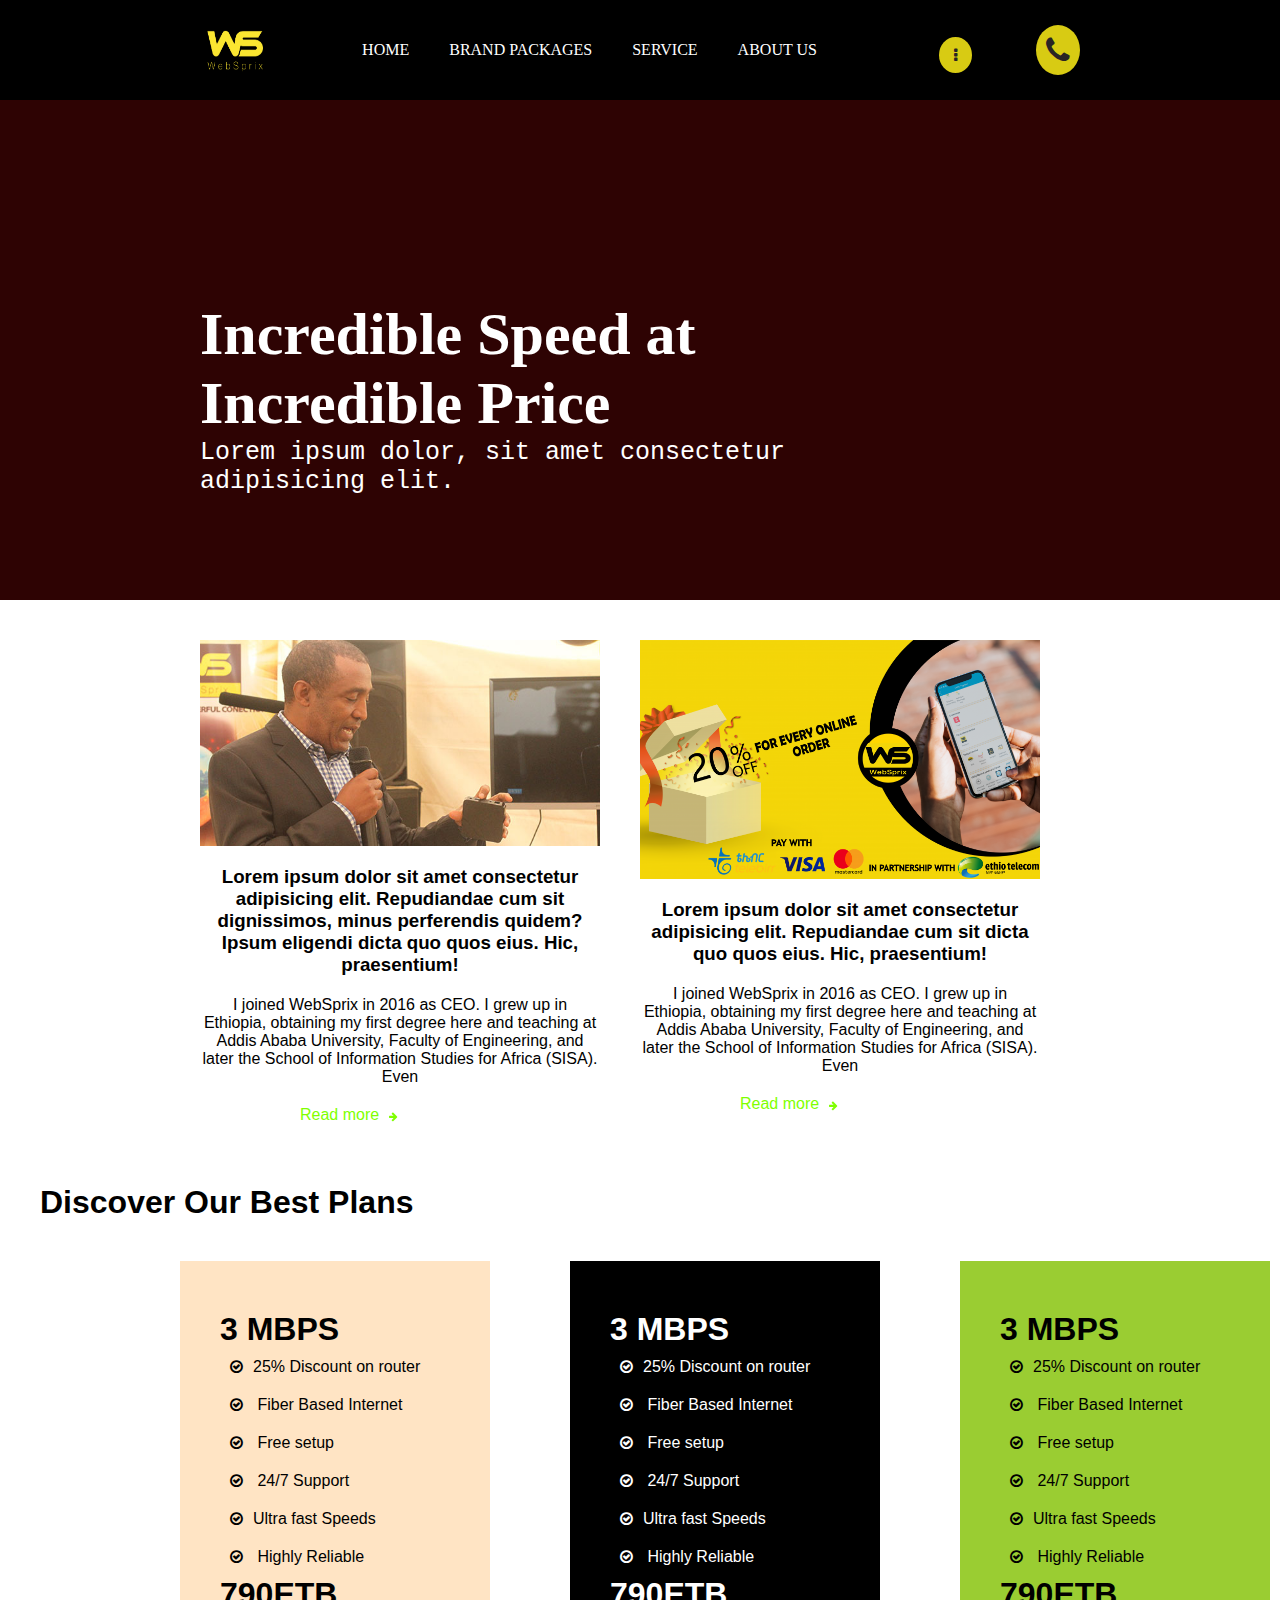
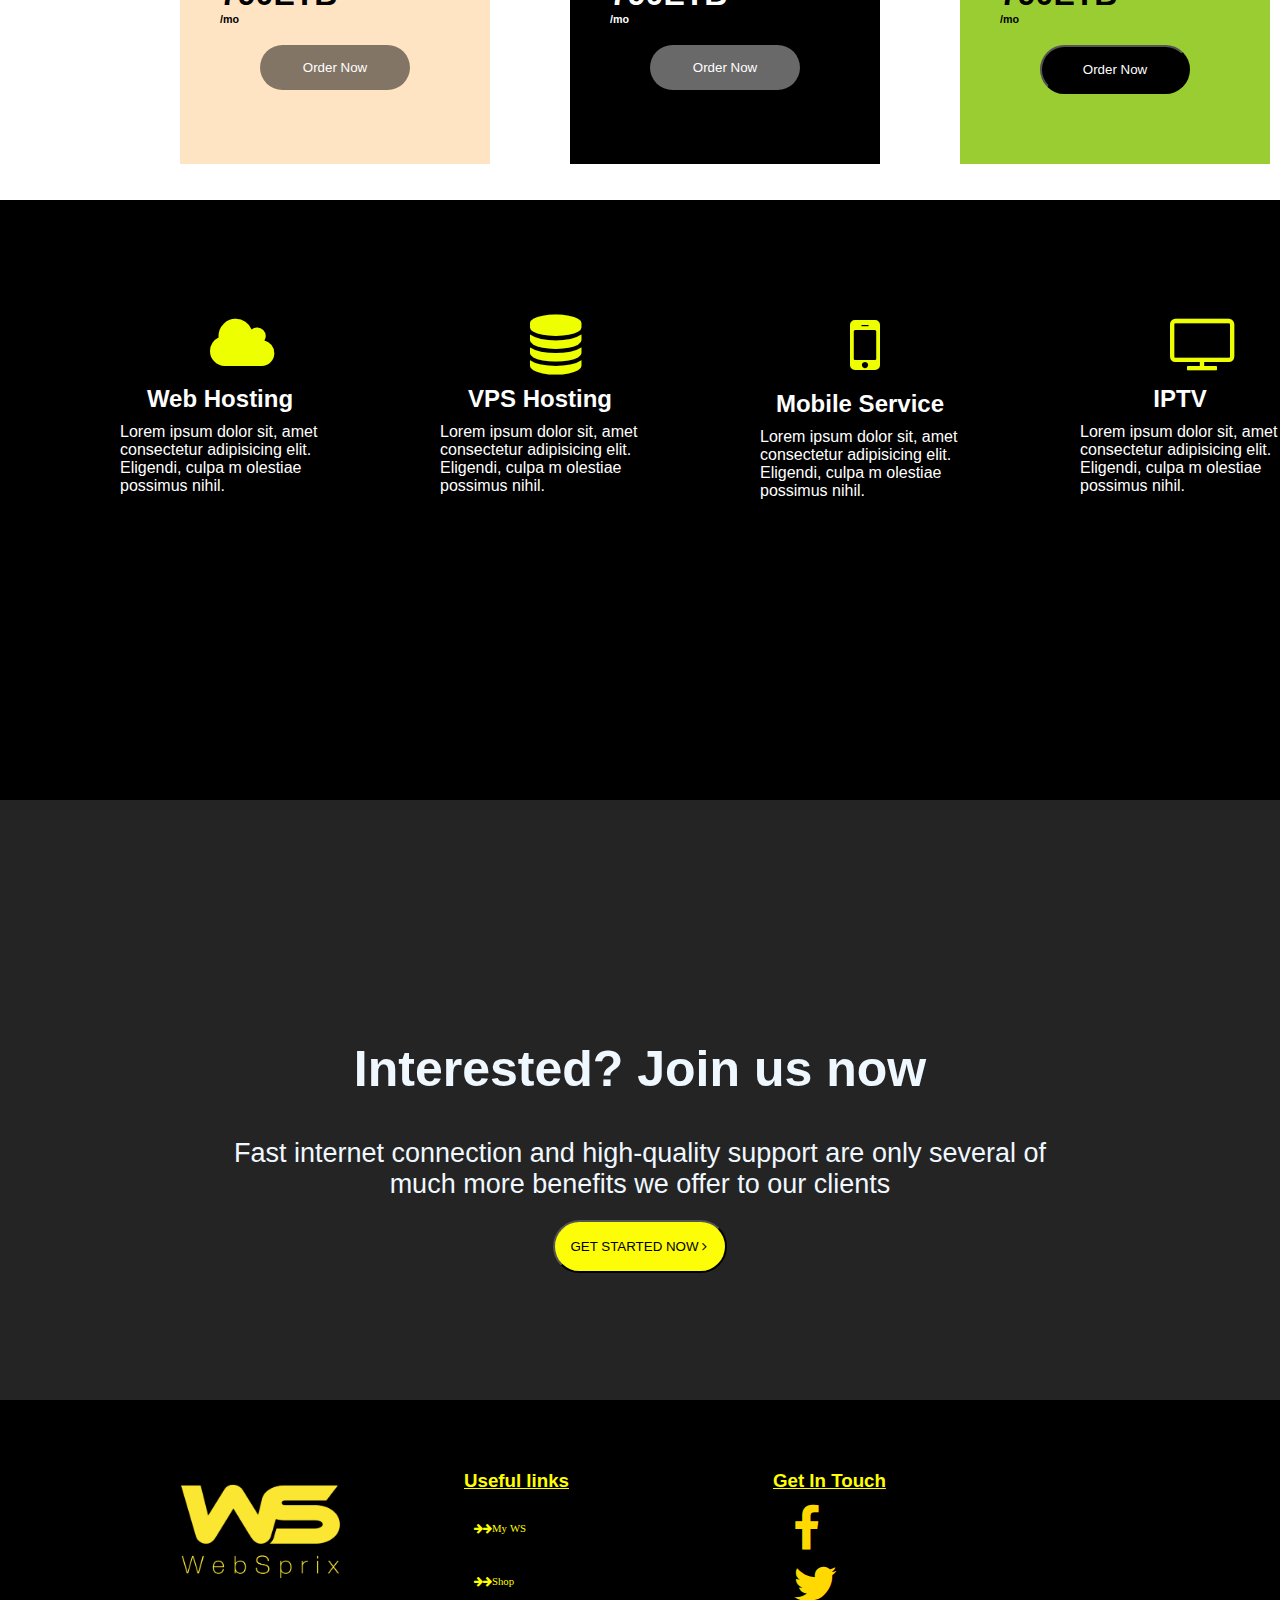
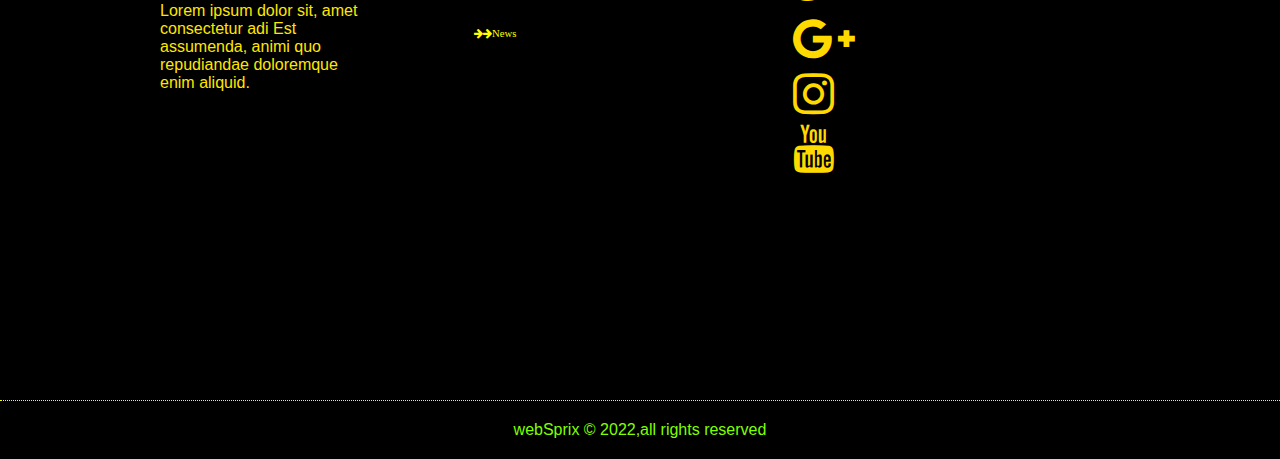
<file: index.html>
<!DOCTYPE html>
<html lang="en">
<head>
    <meta charset="UTF-8">
    <meta http-equiv="X-UA-Compatible" content="IE=edge">
    <meta name="viewport" content="width=<h>, initial-scale=1.0">
    <title>frontend</title>
    <link rel="stylesheet" href="style.css">
    <link rel="stylesheet" href="https://cdnjs.cloudflare.com/ajax/libs/font-awesome/4.7.0/css/font-awesome.min.css">
</head>
<body>
    <header class="header">
        <img src="images/logo-big-1.png" alt="" >
        <nav class="nav ">
           <ul>
            <li><a href="#">Home</a></li>
            <li><a href="#">Brand Packages</a></li>
            <li><a href="#" >Service</a></li>
            <li><a href="about.html">About Us</a></li>
           </ul>
        </nav>
        <div class="div-header">
            <i class="fa fa-ellipsis-v icon1" style=" color:rgb(41, 36, 36) ; background-color:hsl(56, 84%, 46%);  border-radius:100% ;padding:10px 15px; "></i>
            <i class="fa fa-phone icon2"  style="font-size: 30px; color:rgb(41, 36, 36);  background-color:hsl(56, 84%, 46%); border-radius:100%; padding: 10px; "></i></a></li>
        
        </div>

    </header>
    <main class="main">
        <div class="article1">
            <div class="container">
                <h2>Incredible Speed at Incredible Price</h2>
                <p>Lorem ipsum dolor, sit amet consectetur adipisicing elit.
                      </p>
                <button class="btn">Register Now</button>
             </div>
        </div>
        <article class="article2">
            <section class="section1">
                <div class="item"> 
                    <div class="item1">
                     <img src="images/Dawit-Birhanu.jpg" class="img1" alt="">
                     <div class="overlay">
                        <a href="#" class="icon" >
                            <i class="fa fa-eye"></i>
                        </a>
                     </div>
                    </div>
                    <h3> Lorem ipsum dolor sit amet consectetur adipisicing elit. Repudiandae cum sit 
                       dignissimos, minus perferendis quidem?  Ipsum eligendi 
                       dicta quo quos eius. Hic, praesentium!</h3>
                    <p>I joined WebSprix in 2016 as CEO. I grew up in Ethiopia, obtaining my first degree here and
                        teaching at Addis Ababa University, 
                       Faculty of Engineering, and later the School of Information Studies for Africa (SISA). Even</p>
                       <a href="" class="a">Read more<i class='fa fa-arrow-right' style="font-size:10px"></i></a>
                 
                 </div>
                 <div class="item">
    
                  <div class="item2">
                    <img src="images/1-1-782x468.png"  class="img2" alt="">
                    <div class="overlay">
                        <a href="#" class="icon">
                            <i class="fa fa-eye"></i>
                        </a>
                    </div>
                </div>
                    <h3> Lorem ipsum dolor sit amet consectetur adipisicing elit. Repudiandae cum sit
                       dicta quo quos eius. Hic, praesentium!</h3>
                    <p>I joined WebSprix in 2016 as CEO. I grew up in Ethiopia, obtaining my first degree here and
                        teaching at Addis Ababa University, 
                       Faculty of Engineering, and later the School of Information Studies for Africa (SISA). Even</p>
                       <a href="#" class="a">Read more<i class='fa fa-arrow-right' style="font-size:10px"></i></a>
                   </div>
                </div>
            </section>
            <section class="section2">
                <div class="plan">
                    <h1>Discover Our Best Plans</h1>
                    <div class="plan-items">
                       <div class="items1" >
                        <h1>3 MBPS</h1>
                        <p style="padding:10px;"><i class="fa fa-check-circle-o" style="font-size:15px; padding-right:10px;"></i>25% Discount on router</p>
                        <p style="padding:10px"> <i class="fa fa-check-circle-o" style="font-size:15px; padding-right:10px;"></i> Fiber Based Internet</p>
                        <p style="padding:10px"><i class="fa fa-check-circle-o" style="font-size:15px; padding-right:10px;"></i>  Free setup</p>
                        <p style="padding:10px"><i class="fa fa-check-circle-o" style="font-size:15px; padding-right:10px;"></i>  24/7 Support</p>
                        <p style="padding:10px;"><i class="fa fa-check-circle-o" style="font-size:15px; padding-right:10px;"></i>Ultra fast Speeds</p>
                        <p style="padding:10px;"><i class="fa fa-check-circle-o" style="font-size:15px; padding-right:10px;"></i> Highly Reliable</p>
                        
                         <h1>790ETB </h1>
                         <h6>/mo</h6>
                         <button  >Order Now</button>
      
                       </div>
                       <div class="items2">
                        <h1>3 MBPS</h1>
                        <p style="padding:10px;"><i class="fa fa-check-circle-o" style="font-size:15px; padding-right:10px;"></i>25% Discount on router</p>
                        <p style="padding:10px"> <i class="fa fa-check-circle-o" style="font-size:15px; padding-right:10px;"></i> Fiber Based Internet</p>
                        <p style="padding:10px"><i class="fa fa-check-circle-o" style="font-size:15px; padding-right:10px;"></i>  Free setup</p>
                        <p style="padding:10px"><i class="fa fa-check-circle-o" style="font-size:15px; padding-right:10px;"></i>  24/7 Support</p>
                        <p style="padding:10px;"><i class="fa fa-check-circle-o" style="font-size:15px; padding-right:10px;"></i>Ultra fast Speeds</p>
                        <p style="padding:10px;"><i class="fa fa-check-circle-o" style="font-size:15px; padding-right:10px;"></i> Highly Reliable</p>
                        
                         <h1>790ETB </h1>
                         <h6>/mo</h6>
                         <button >Order Now</button>
      
                       </div>
                       <div class="items3">
                        <h1>3 MBPS</h1>
                        <p style="padding:10px;"><i class="fa fa-check-circle-o" style="font-size:15px; padding-right:10px;"></i>25% Discount on router</p>
                        <p style="padding:10px"> <i class="fa fa-check-circle-o" style="font-size:15px; padding-right:10px;"></i> Fiber Based Internet</p>
                        <p style="padding:10px"><i class="fa fa-check-circle-o" style="font-size:15px; padding-right:10px;"></i>  Free setup</p>
                        <p style="padding:10px"><i class="fa fa-check-circle-o" style="font-size:15px; padding-right:10px;"></i>  24/7 Support</p>
                        <p style="padding:10px;"><i class="fa fa-check-circle-o" style="font-size:15px; padding-right:10px;"></i>Ultra fast Speeds</p>
                        <p style="padding:10px;"><i class="fa fa-check-circle-o" style="font-size:15px; padding-right:10px;"></i> Highly Reliable</p>
                        
                         <h1>790ETB </h1>
                         <h6>/mo</h6>
                         <button >Order Now</button>
      
                       </div>
                    </div>
            </section>
        </article>
        <article class="article3">
             <div class="flex">
                <div class="item-flex">  <i class="fa fa-cloud" style="font-size:60px;color:rgb(238, 255, 0)"></i>
                    <h2>Web Hosting</h2>
                    <p>Lorem ipsum dolor sit, amet consectetur adipisicing elit. Eligendi, culpa m
                       olestiae possimus nihil. </p>
                 </div>
                
                <div class="item-flex"><i class="fa fa-database" style="font-size:60px;color:rgb(238, 255, 0)"></i>
                    <h2>VPS Hosting</h2>
                    <p>Lorem ipsum dolor sit, amet consectetur adipisicing elit. Eligendi, culpa m
                       olestiae possimus nihil. </p>
                    </div>
                <div class="item-flex"><i class='fa fa-mobile' style='font-size:70px;color:rgb(238, 255, 0)'></i>
                    <h2>Mobile Service</h2>
                    <p>Lorem ipsum dolor sit, amet consectetur adipisicing elit. Eligendi, culpa m
                       olestiae possimus nihil. </p>
                    </div>
                <div class="item-flex"> <i class='fa fa-tv' style='font-size:60px;color:rgb(238, 255, 0)'></i>
                    <h2>IPTV</h2>
                    <p>Lorem ipsum dolor sit, amet consectetur adipisicing elit. Eligendi, culpa m
                       olestiae possimus nihil. </p></div>
    
             </div>   



        </article>
        <article class="article4">
            <section class="section4">
            </section>

        </article>
        <article class="article5">
            <div class="sec">
            <h1>Interested? Join us now</h1>
            <p>Fast internet connection and high-quality support are only several of much more benefits we offer to our clients</p>
            <button class="start">GET STARTED NOW<i class='fa fa-angle-right'></i></button>
        </div>
        </article>
        <article class="article6">
        <div class="Item-m">
           <div class="Item-main"> 
                <img src="images/logo-big-1.png"  alt="">
                <p>Lorem ipsum dolor sit, amet consectetur adi
                      
                    Est assumenda, animi quo repudiandae doloremque enim aliquid.</p>
            </div>
           
               
            
            <div class="Item-main">
                <h3>Useful links</h3>
                <h6>
                <i class='fa fa-arrow-right'></i><i class='fa fa-arrow-right'>My WS</i></h6>
                <h6>
                    <i class='fa fa-arrow-right'></i><i class='fa fa-arrow-right'>Shop</i></h6>
                    <h6>
                        <i class='fa fa-arrow-right'></i><i class='fa fa-arrow-right'>News</i></h6>

            </div>
            <div class="Item-main">
                <h3>Get In Touch</h3>
                <div>
                <ul>
                    <li>
                      <a href="#">
                        <i class="fa fa-facebook" aria-hidden="true"></i>
                        
                      </a>
                    </li>
                    <li>
                      <a href="#">
                        <i class="fa fa-twitter" aria-hidden="true"></i>
                        
                      </a>
                    </li>
                    <li>
                      <a href="#">
                        <i class="fa fa-google-plus" aria-hidden="true"></i>
                       
                      </a>
                    </li>
                    <li>
                      <a href="#">
                        <i class="fa fa-instagram" aria-hidden="true"></i>
                        
                      </a>
                    </li> 
                    <li>
                        <a href="#">
                          <i class="fa fa-youtube" aria-hidden="true"></i>
                          
                        </a>
                      </li> 
                    </ul>
                </div>
            </div>
           </div>
        </article>
  

    <footer class="footer">
        <p>webSprix &copy; 2022,all rights reserved</p>
    </footer>
</body>
</html>
</file>
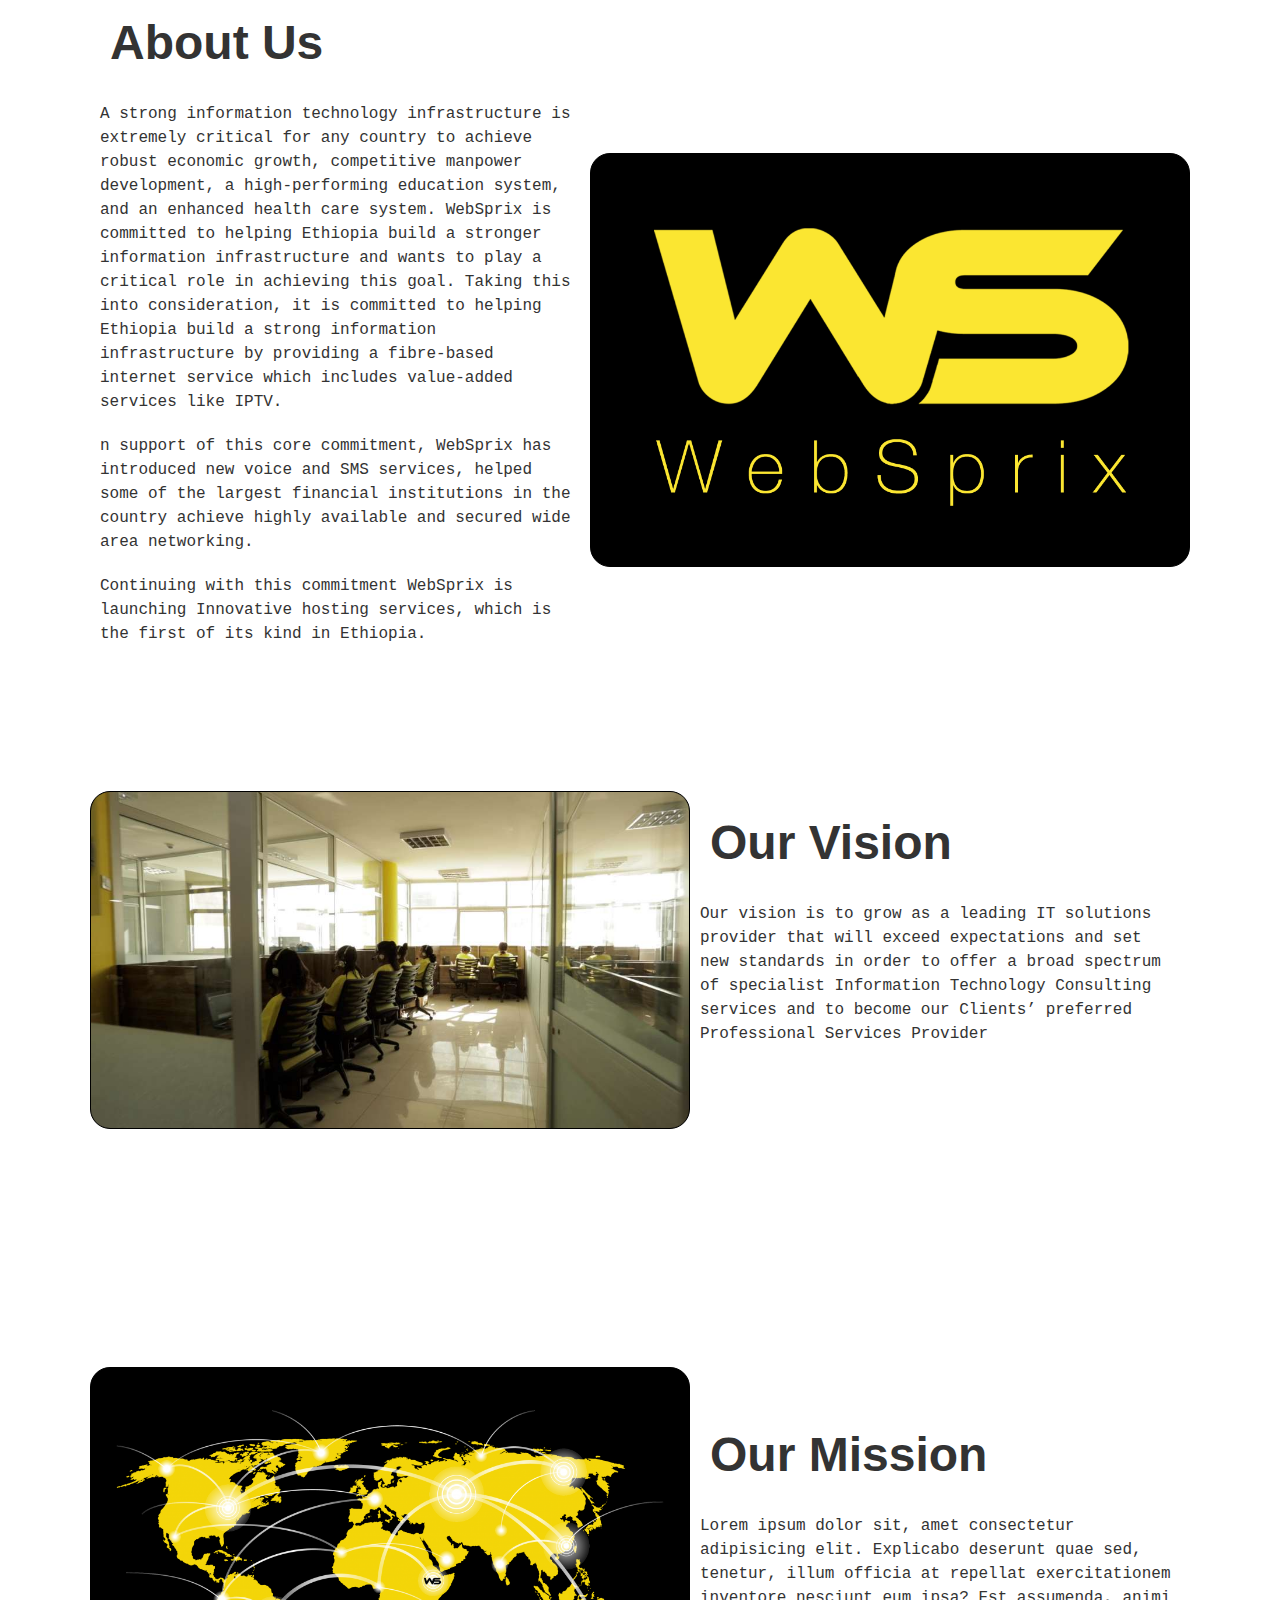
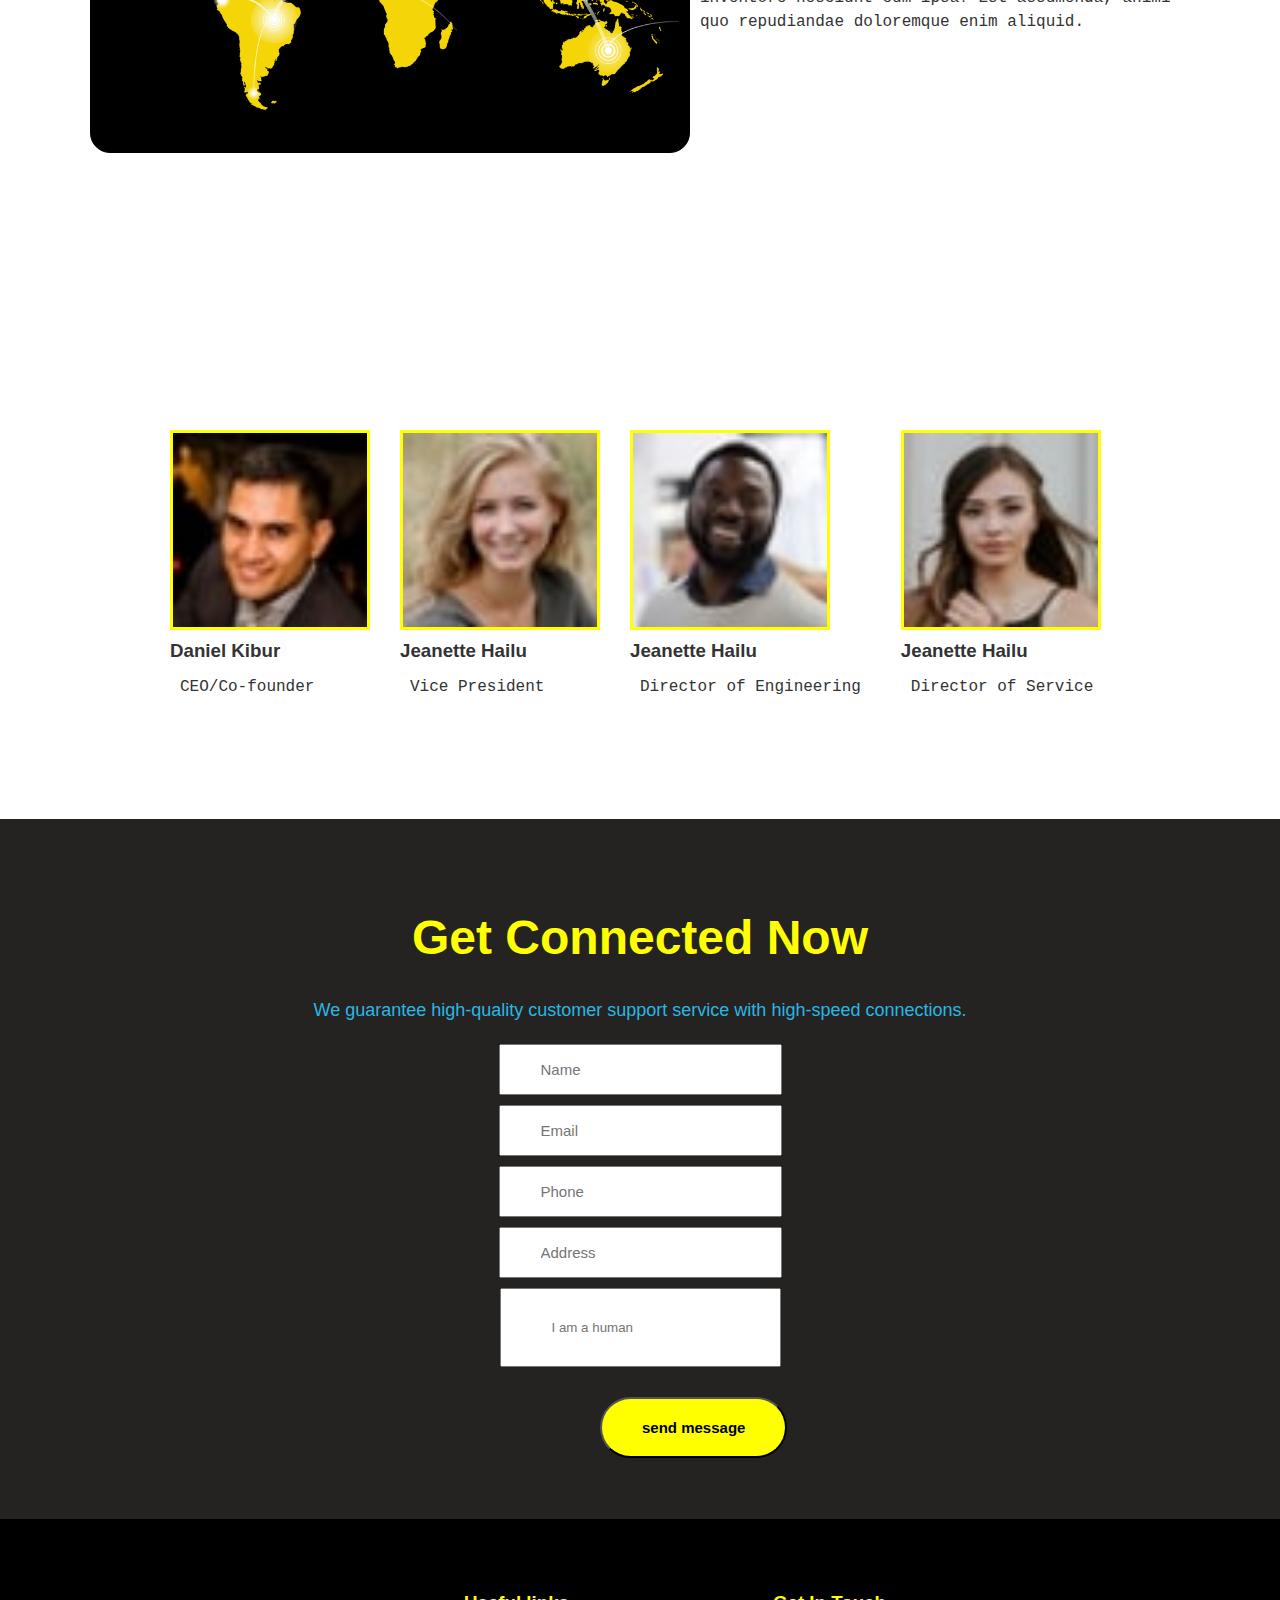
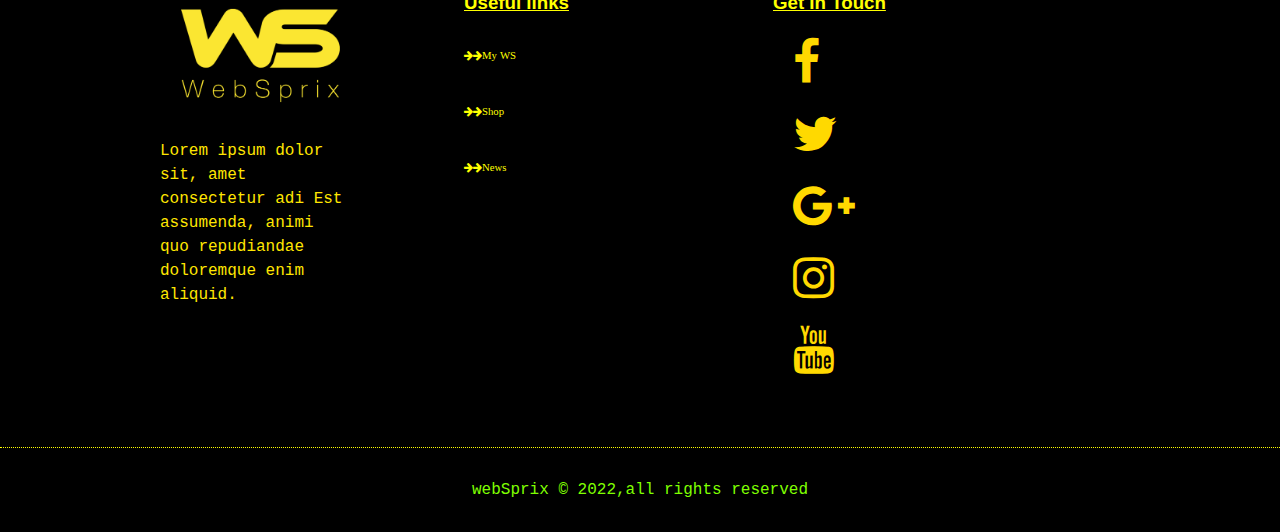
<file: about.html>
<!DOCTYPE html>
<html lang="en">
<head>
    <meta charset="UTF-8">
    <meta http-equiv="X-UA-Compatible" content="IE=edge">
    <meta name="viewport" content="width=device-width, initial-scale=1.0">
    <title>abou us</title>
    <link rel="stylesheet" href="about.css">
    <link rel="stylesheet" href="https://cdnjs.cloudflare.com/ajax/libs/font-awesome/4.7.0/css/font-awesome.min.css">
</head>
<body>
    <header class="header">
        <div class="container">
            <div>
                <h1>About Us</h1>
                <p>A strong information technology infrastructure is extremely critical for any country to achieve robust economic growth, competitive manpower development, a high-performing education system, and an enhanced health care system. WebSprix is committed to helping Ethiopia build a stronger information infrastructure and wants to play a critical role in achieving this goal. Taking this into consideration, it is committed to helping Ethiopia build a strong information infrastructure by providing a fibre-based internet service which includes value-added services like IPTV.</p>
               <p>n support of this core commitment, WebSprix has introduced new voice and SMS services, helped some of the largest financial institutions in the country achieve highly available and secured wide area networking.</p> 
               <p>Continuing with this commitment WebSprix is launching Innovative hosting services, which is the first of its kind in Ethiopia.</p>

            </div>
            <img src="images/logo-big-1.png" class="img1" alt="">
        </div>
    </header>
    <header class="header">
        <div class="container">
            <img src="images/0P3A4885.MOV.20_32_39_10.Still001-1024x576.jpg"class="img1" alt="">
            <div>
                <h1>Our Vision</h1>
               
               <p>Our vision is to grow as a leading IT solutions provider that will exceed expectations and set new standards in order to offer a broad spectrum of specialist Information Technology Consulting services and to become our Clients’ preferred Professional Services Provider</p>

            </div>
           
        </div>
        <header class="header">
            <div class="container">
                <img src="images/Map-1024x658.png" class="img1" alt="">
                <div>
                    <h1>Our Mission</h1>
                   
                   <p>Lorem ipsum dolor sit, amet consectetur adipisicing elit. Explicabo deserunt quae sed, tenetur, illum officia at repellat exercitationem inventore nesciunt eum ipsa? Est assumenda, animi quo repudiandae doloremque enim aliquid.</p>
    
                </div>
            </div>
    </header>
    <div class="nav">
          <div class="Item"><img src="images/image-daniel.jpg" alt="">
              <div>
                  <h3>Daniel Kibur</h3>
                  <p>CEO/Co-founder</p>
               </div>
          </div>
          <div class="Item"><img src="images/image-jeanette.jpg" alt="">
                <div>
                   <h3>Jeanette Hailu</h3>
                    <p>Vice President</p>
                </div>
           </div>
           <div class="Item"><img src="images/image-jonathan.jpg" alt="">
               <div>
                    <h3>Jeanette Hailu</h3>
                    <p>Director of Engineering</p>
                </div>
            </div>
            <div class="Item"><img src="images/image-kira (1).jpg"  alt="">
               <div>
                  <h3>Jeanette Hailu</h3>
                  <p>Director of Service</p>
                </div>
            </div>
        </div>
        <section class="section">
            <div class="input">
                <h1>Get Connected Now</h1>
                <p>We guarantee high-quality customer support service with high-speed connections.</p>
                <div class="items" ><input type="text" name="input" placeholder="Name"></div>
                <div class="items" ><input type="email" name="email" placeholder="Email"></div>
                <div class="items" > <input type="phone" name="phone" placeholder="Phone"></div>
                <div class="items" > <input type="address" name="address" placeholder="Address"></div>
                <div class="items4" ><input type="text" name="rohbot" placeholder="I am a human "></div>
            </div>
            <button class="btn">send message</button>
        </section>
        <div class="Item-m">
          <div class="Item-main"> 
               <img src="images/logo-big-1.png"  alt="">
               <p>Lorem ipsum dolor sit, amet consectetur adi
                     
                   Est assumenda, animi quo repudiandae doloremque enim aliquid.</p>
           </div>
          
              
           
           <div class="Item-main">
               <h3>Useful links</h3>
               <h6>
               <i class='fa fa-arrow-right'></i><i class='fa fa-arrow-right'>My WS</i></h6>
               <h6>
                   <i class='fa fa-arrow-right'></i><i class='fa fa-arrow-right'>Shop</i></h6>
                   <h6>
                       <i class='fa fa-arrow-right'></i><i class='fa fa-arrow-right'>News</i></h6>

           </div>
           <div class="Item-main">
               <h3>Get In Touch</h3>
               <div>
               <ul>
                   <li>
                     <a href="#">
                       <i class="fa fa-facebook" aria-hidden="true"></i>
                       
                     </a>
                   </li>
                   <li>
                     <a href="#">
                       <i class="fa fa-twitter" aria-hidden="true"></i>
                       
                     </a>
                   </li>
                   <li>
                     <a href="#">
                       <i class="fa fa-google-plus" aria-hidden="true"></i>
                      
                     </a>
                   </li>
                   <li>
                     <a href="#">
                       <i class="fa fa-instagram" aria-hidden="true"></i>
                       
                     </a>
                   </li> 
                   <li>
                       <a href="#">
                         <i class="fa fa-youtube" aria-hidden="true"></i>
                         
                       </a>
                     </li> 
                   </ul>
               </div>
           </div>
          </div>
     
 

        <footer class="footer">
            <p>webSprix &copy; 2022,all rights reserved</p>
           </footer>
  
   
</body>
</html>
</file>
<file: style.css>
*{
    margin:0;
    padding:0;
    box-sizing: border-box;
   
}
body{ 
    background-color: rgb(37, 36, 36);
    max-width:1400px;
    width: 100%;
    
}
.header{
  background-color: black;
  color:white;
  height: 100px;
  width: 100%;
  max-width:1400px;
  margin:0 auto;
  padding:0 200px;
  display:flex;
  justify-content:space-between;
  align-items: center;
 position:  fixed;
 
}
.nav ul{
    display:flex;
    list-style: none;
    
   
  
}
.nav ul li a{
    color:white;
    text-decoration: none;
    padding:20px;
    text-transform: uppercase;
}
 .nav ul li a:hover  {
    color: chartreuse;
    border-bottom: 2px solid;


 }


.header img{
    width: 70px;
    height: 60px;
    
    
    
}
.icon1{
 margin-left: 30px;
 
}
.icon2{
    margin-left: 60px;
    align-items: flex-end;
}



.main{
    font-family: Arial, Helvetica, sans-serif;
    margin: 0;
    padding:0;
    max-width:1400px;
}
.article1{
    width:100%;
    height: 600px;
    background-color: rgb(46, 3, 3);
   
   
  
}
.container{
    padding: 300px 200px;
    color:white;
    font-family:'Times New Roman', Times, serif;
    font-size: 40px;
}
.container h2{
    animation:div;
    animation-duration: 4s; 
    width:600px;
}
@keyframes div{
    0%{top:-200px}
    100%{ top:0px; }

}

.container p{
font-size: 25px;
font-weight:400px;
font-family: 'Courier New', Courier, monospace;
width:600px;

animation: heading;
animation-duration: 3s;
}
@keyframes heading{
0%{left:-200px}
100%{left:0px}
}
.btn{
    color:yellow;
    background-color: black;
    padding :10px;
    border-radius: 5px;
    text-align: center;
    margin-left:300px;
    cursor:pointer;
    position:relative;
    overflow:hidden;
    opacity: 0;
    animation: btn;
    animation-duration: 3s;
    animation-delay: 3s;
    animation-fill-mode: forwards;
  
}
.btn:hover{
    background-color: dimgrey;
    border-color:dimgrey ;
}
@keyframes btn{
    0%{opacity:0}
    100%{opacity:1}
}



 

.article2{
    width: auto;
    max-width: 1400px;
    height: 1200px;
    background-color:white;
    position:static;
   
    
}
.section1{
    display:grid;
    grid-template-columns: 400px 400px;
    gap:40px;
    padding:20px 100px;
   
   
}
.item1{
    position: relative;
  width: 100%;
  max-width: 400px; 
  
}
.item2{
    position: relative;
  width: 100%;
  max-width: 400px; }
 .img1{
    display: block;
   
    width: 100%;
    margin:20px 100px;
    max-width: 400px;
  
    
}
.img2{
    display: block;

    width: 100%;
    margin:20px 100px;
    max-width: 400px;
  
    
}
.overlay {
    position: absolute;
    top: 0;
    bottom: 0;
    left: 0;
    right: 0;
    height: 100%;
    width: 100%;
    opacity: 0;
    transition: .3s ease;
    background-color: black;
    margin:0 100px;  

}

 

    .item1:hover .overlay {
        opacity: 0.5;
      }
       
        .item2:hover .overlay {
            opacity: 0.5;
          }

          .icon  {
          background-color: yellow; 
          padding:10px;
          border-radius: 100% ;
            position: absolute;
            top:50%;
            left: 30%;
            
            margin-left: 100px;
            color:black;
            transform: translate(-50%, -50%);
            -ms-transform: translate(-50%, -50%);
           align-items: center;
          }
          .icon:hover {
            /* color: black; */
            opacity: 0;
           

        } 
       
          

.item h3{
    width:400px;
    margin:20px 100px; 
    text-align: center;


}

.item h3:hover{
    color:blueviolet;

}
.item p{
    width:400px;
    margin:20px 100px; 
    text-align: center;
  font-family: 'Segoe UI', Tahoma, Geneva, Verdana, sans-serif;
    

}
.a{
    text-align: center;
    text-decoration: none;
    margin-left:200px;
    color:chartreuse;
  
}
.a:hover{
    color:black;
    /* transform: translateX(10px);   */
   
}

.fa-arrow-right{
    
    transition: 2s;
    transform: translateX(10px);
   
  


}
.section2{
 margin: auto;
 padding:40px;
}
.plan h1{
    /* text-align: center; */
}
.plan-items{
    display:flex;
   margin-left: 100px;

}
   

.items1{
    background:bisque;
    margin:40px;
    padding:50px 40px;


}
.items2{
    background:black;
    margin:40px;
    padding:50px 40px;
    color: white;
}
.items3{
    background:yellowgreen;
    margin:40px;
    padding:50px 40px;
}
.items1 button{
border-radius:30px;
 color:white;
padding:15px;
background-color: rgba(0, 0, 0, 0.486); 
width:150px;
border:none;
margin: 20px 40px;}
.items1 button:hover{
    background-color: rgba(255, 255, 255, 0.842);
    border:none;
    color:black;
    
}
.items2 button{
border-radius:30px; 
color:white;
padding:15px;
background-color:dimgray;
 width:150px;
 border: none;
 margin: 20px 40px;}
 .items3 button{
    border-radius:30px; 
    color:white;
    padding:15px;
    background-color: black;
     width:150px;
     margin: 20px 40px;
 }

.items2 button:hover{
    background-color: yellow;
    border:none;
    color:black;
    
}
.items3 button:hover{
    background-color: bisque;
    border:none;
    color:black;
    
}
.article3{
    background-color: black;
    width: auto;
    height:600px;
}
.flex{
    color:white;
    display:flex;
    padding:60px;
    gap:-5px;
    /* width:300px; */
   
}
.item-flex i{
    align-items: center;
    padding-left: 90px;

}
.item-flex{
    margin:auto;
    background-color: black;
    padding:50px 60px;
}
.item-flex h2{
    text-align: center;
   
    width:200px;
    padding:10px;
}
.item-flex h2:hover{
    color:yellowgreen;
}

.article5{
    /* background-color:dimgrey; */
    width: auto;
    height: 600px;
}
.sec{
    /* background-color:darkslategray;  */
    height:600px;
    width:auto;
    text-align: center;
    color:aliceblue;
   
    padding: 200px;
}
.sec h1{
    padding :40px;
    font-size: 50px;
    font-weight: 700;
    font-style:initial
}
.sec p{
    padding-bottom:20px;
    font-size: 27px;
    font-family:Arial, Helvetica, sans-serif;
  
}
.sec button{
    background-color: rgb(253, 253, 8);
    padding:15px;
    border-radius:30px;
}
.fa-angle-right{
   padding:3px;
   font-size:48px;
}
.article6{
    background-color: black;
    width:100%;
    height: 600px;
}
.Item-m{
    color:white;
    display:flex;
    padding:60px;
    gap:4px;

}
.Item-main img{
    width:300px;
    padding-left: 100px;
}
.Item-main p{
    width:300px;
    padding-left: 100px;
    color:rgb(255, 230, 0);
}
.Item-main h3{
    padding:10px 100px;
    color:yellow;
    text-decoration: underline ;
    
}
.Item-main ul{
    list-style: none;
    margin: 0px 100px;
    font-size: 48px;

}
.Item-main ul li a{
    color:rgb(255, 217, 0);
    padding:20px;
}
.Item-main ul li a:hover{
    color:rgb(0, 247, 255);
    padding:20px;
}
.Item-main h6{
    color:yellow;
    margin-top: 0px;
    padding:20px 100px;
}

.footer{
    text-align: center;
    color: chartreuse;
    border-top: 1px dotted yellow;
    padding:20px;
    background-color: black;
}
@media  (max-width:640px){
.header{
    text-align: center;
    padding:40px;
    

}

.nav{
  padding:10px;  
flex-direction: column;

}
.nav img{
    


}
.nav ul{
    flex-direction: column;
}
.nav li{
    /* margin:20px 0; */
}
.article1{
    height: auto;
    text-align: center;
    margin:auto;
}
.div-header i{
    flex-direction: row;
}
.container{
    text-align: center;
   width:auto;
   padding-left: 10px;
   font-size: 20px;
    max-width:fit-content;
}
.container h2{
    width:300px;
}
.container p{
    width:300px;
}
.btn{
 margin:10px;
}

.article2{
    height:auto;
    max-width: fit-content;
    grid-template-columns: 1fr;
   
    
}
.item h3{
    padding-left:10px;
    text-align: left;
}
.item img{
    grid-template-columns: 1fr;
    width: fit-content;
    align-items: flex-start;
}

.plan h1{
    text-align: center;
}
.plan-items button{
    max-width:min-content;
}

.plan-items{
    flex-direction: column;
    /* text-align: center; */
}
.section1{
    grid-template-columns: 1fr;
    max-width: fit-content;
    padding-left: 0px;
}
.item{
    grid-template-columns: 1fr;
  padding-left: 5px;
}

.article3{
    height:auto;
}
.flex{
    flex-direction: column;
margin:5px;

}
.item-flex{
    flex-direction: column;
    
    padding:0px
}
.sec{
    height: auto;
    /* width: 400px; */
    padding:10px
}
.article6{
    height: auto;
}
.Item-m{
    /* text-align: center; */
    flex-direction: column;
    
}
.Item-main{
    flex-direction: column;
}
}
</file>
<file: about.css>
*{
    box-sizing:border-box;
    margin:0;
    padding:0;
}
body{
    font-family:'poppins',sans-serif;
    font-size: 16px;
    line-height: 1.5;
    color:#333;
    background-color: white;
}
.img1{
    background-color:black;
   
    width:600px;
    border:1px ridge black;
    border-radius: 20px;
   
}
.container{
    max-width: 1100px;
    margin:0 auto;
    height:600px;
}
.header h1{
    font-size:3rem;
    font-weight:bold;
    line-height: 1.2;
    padding:20px;
    margin-top: 50px;;
}
.header img{
    max-width:1000px;
    margin-top: 120px;
   
}

.header .container{
    display:flex;
    align-items: center;
    justify-content: space-between;
}
.header p{
  
    padding-top: 30px;;
    padding:10px;
    font-family:'Courier New', Courier, monospace
}
.nav{
   max-width: 960px;
   margin:100px auto;
   padding:10px; 
   display:flex;
   gap:30px;
   border-radius: 0px;
   position: relative;
}
.Item{
   
    
    /* height:auto;
    width:auto; */
  
}


.Item img{
    
    /* color:aliceblue; */
    /* padding:20px; */
    /* border:1px solid skyblue; */
    width:200px;
    height:200px;
    /* opacity:0; */
    
    border: yellow solid;
    position:relative;

}
.section{
    width:auto;
    background-color: rgb(37, 34, 34);
    height:700px;
    
}
.input{
    padding:30px;
    text-align: center;

    display:grid;
    grid-template-columns: (200px,200px);
    gap:10px;


}
.input h1{
    color:yellow;
    font-family: Arial, Helvetica, sans-serif;
    padding:10px;
}
.input p{
    color:rgb(43, 183, 226);
    font-family: Arial, Helvetica, sans-serif;
    font-size: large;
    padding:10px;

}
.items input{
    padding:15px 40px;
    font-size: 15px;

}
.items4 input{
    padding: 30px 50px;
}
.btn{
    padding:20px 40px;
   margin-left:600px;
   border-radius: 50px;
   font-size:15px;
   font-weight: bold;
   background-color: yellow;
}
.btn:hover{
    background-color: #333;
    color:aquamarine;
}

    

.Item-m{
    background-color: black;
    color:white;
    display:flex;
    padding:60px;
    gap:4px;

}
.Item-main img{
    width:300px;
    padding-left: 100px;
    margin-top: 5px;
   
}
.Item-main p{
    width:300px;
    padding-left: 100px;
    color:rgb(255, 230, 0);
}
.Item-main h3{
    padding:10px 100px;
    color:yellow;
    text-decoration: underline ;
    
}
.Item-main ul{
    list-style: none;
    margin: 0px 100px;
    font-size: 48px;

}
.Item-main ul li a{
    color:rgb(255, 217, 0);
    padding:20px;
}
.Item-main ul li a:hover{
    color:rgb(0, 247, 255);
    padding:20px;
}
.Item-main h6{
    color:yellow;
    margin-top: 0px;
    padding:20px 100px;
}

.footer{
    text-align: center;
    color: chartreuse;
    border-top: 1px dotted yellow;
    padding:20px;
    background-color: black;  

}
</file>
